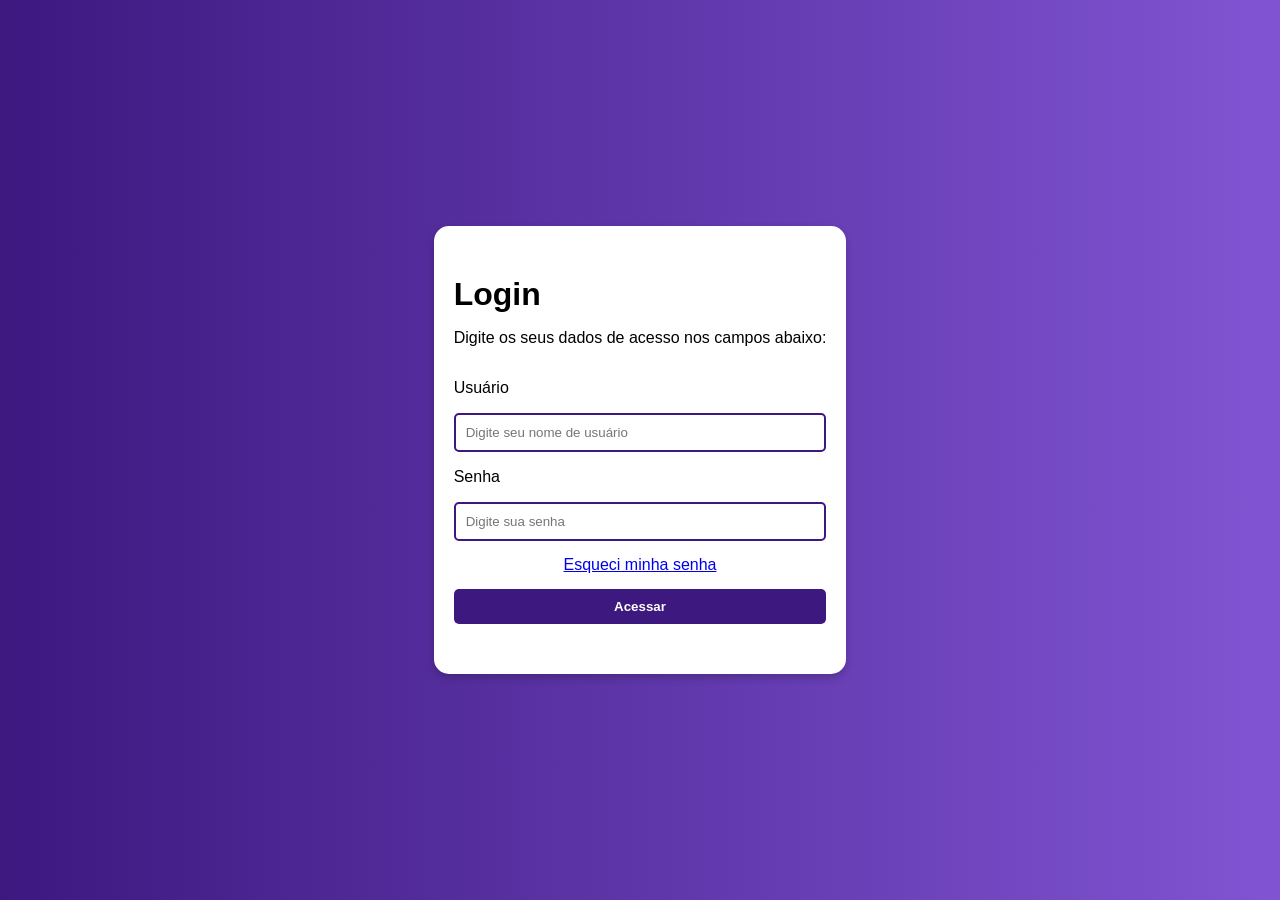
<file: index.html>
<!DOCTYPE html>
<html lang="pt-br">
<head>
    <meta charset="UTF-8">
    <meta name="viewport" content="width=device-width, initial-scale=1.0">
    <title>Página de Login</title>
    <link href="https://fonts.googleapis.com/css2?family=Roboto&display=swap" rel="stylesheet">
    <link rel="stylesheet" href="style.css">
</head>
<body>
    <div>
        <h1>Login</h1>
        <p>Digite os seus dados de acesso nos campos abaixo:</p>
        <form id="form-login">
            <p>Usuário</p>
            <input type="text" name="usuario" placeholder="Digite seu nome de usuário" required id="usuario">
            <p>Senha</p>
            <input type="password" name="senha" placeholder="Digite sua senha" required id="senha">
            
            <a href="#">Esqueci minha senha</a>
            <button type="submit">Acessar</button>
        </form>
    </div>
<script src="script.js"></script>
</body>
</html>
</file>
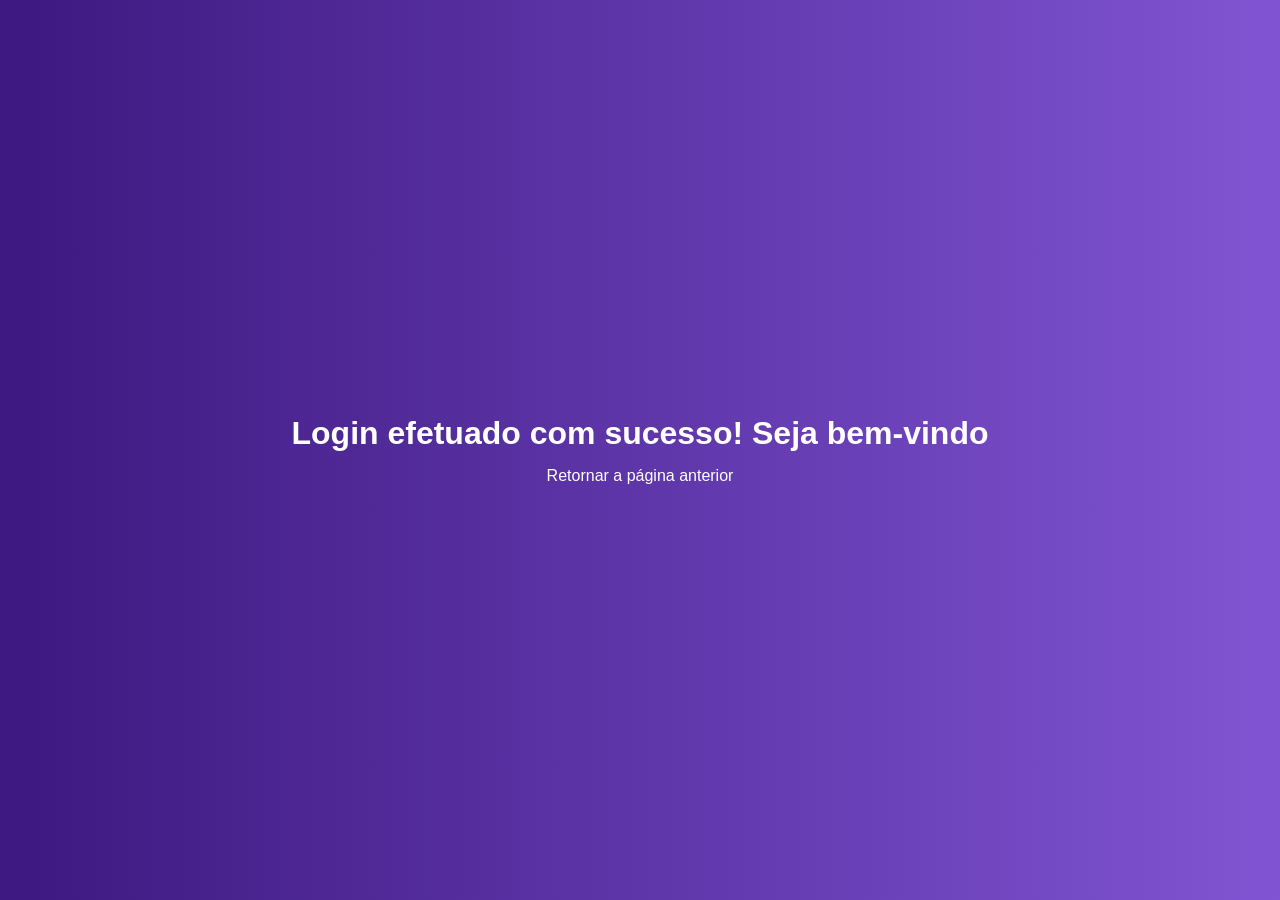
<file: bemvindo.html>
<!DOCTYPE html>
<html lang="pt-br">
<head>
    <meta charset="UTF-8">
    <meta name="viewport" content="width=device-width, initial-scale=1.0">
    <title>TESTE</title>
    <link rel="stylesheet" href="style.css">
</head>
<body id="body-bemvindo">
    <h1 id="h1-bemvindo">Login efetuado com sucesso! Seja bem-vindo</h1>
    <a href="index.html" id="retornar-bemvindo">Retornar a página anterior</a>
</body>
</html>
</file>
<file: style.css>
body{
    background: linear-gradient(to right, #3C187F, #8154d3);
    align-items: center;
    justify-content: center;
    display: flex; 
    margin: 0px;
    height: 100vh;
    font-family: 'Poppins', sans-serif
}
div{
    background-color: white;
    border-radius: 15px;
    box-shadow: 0 4px 8px rgba(0, 0, 0, 0.2);
    padding: 50px 20px;
    text-align: start;
    
}

h1{
    margin: 0px;
}

form{
    display: flex;
    flex-direction: column;
    text-align: start;
    
}

input{
    padding: 10px;
    border-radius: 5px;
    border-color: #3C187F;
    border-style: solid;
}



a{
    margin-top: 15px;
    text-align: center;
}

button{
    padding: 10px;
    border-style: none;
    border-radius: 5px;
    background-color: #3C187F;
    color: #fff;
    margin-top: 15px;
    cursor: pointer;
    font-weight: 600;
}
button:hover{
    border-style: none;
    background-color: #553c83;

}

#body-bemvindo{
    align-items: center;
    justify-content: center;
    display: flex; 
    flex-direction: column;
}

#h1-bemvindo{
 color: #fff;
}

#retornar-bemvindo{
    color: #fff;
    text-decoration: none;
}

#retornar-bemvindo:hover{
    color: black;
}
</file>
